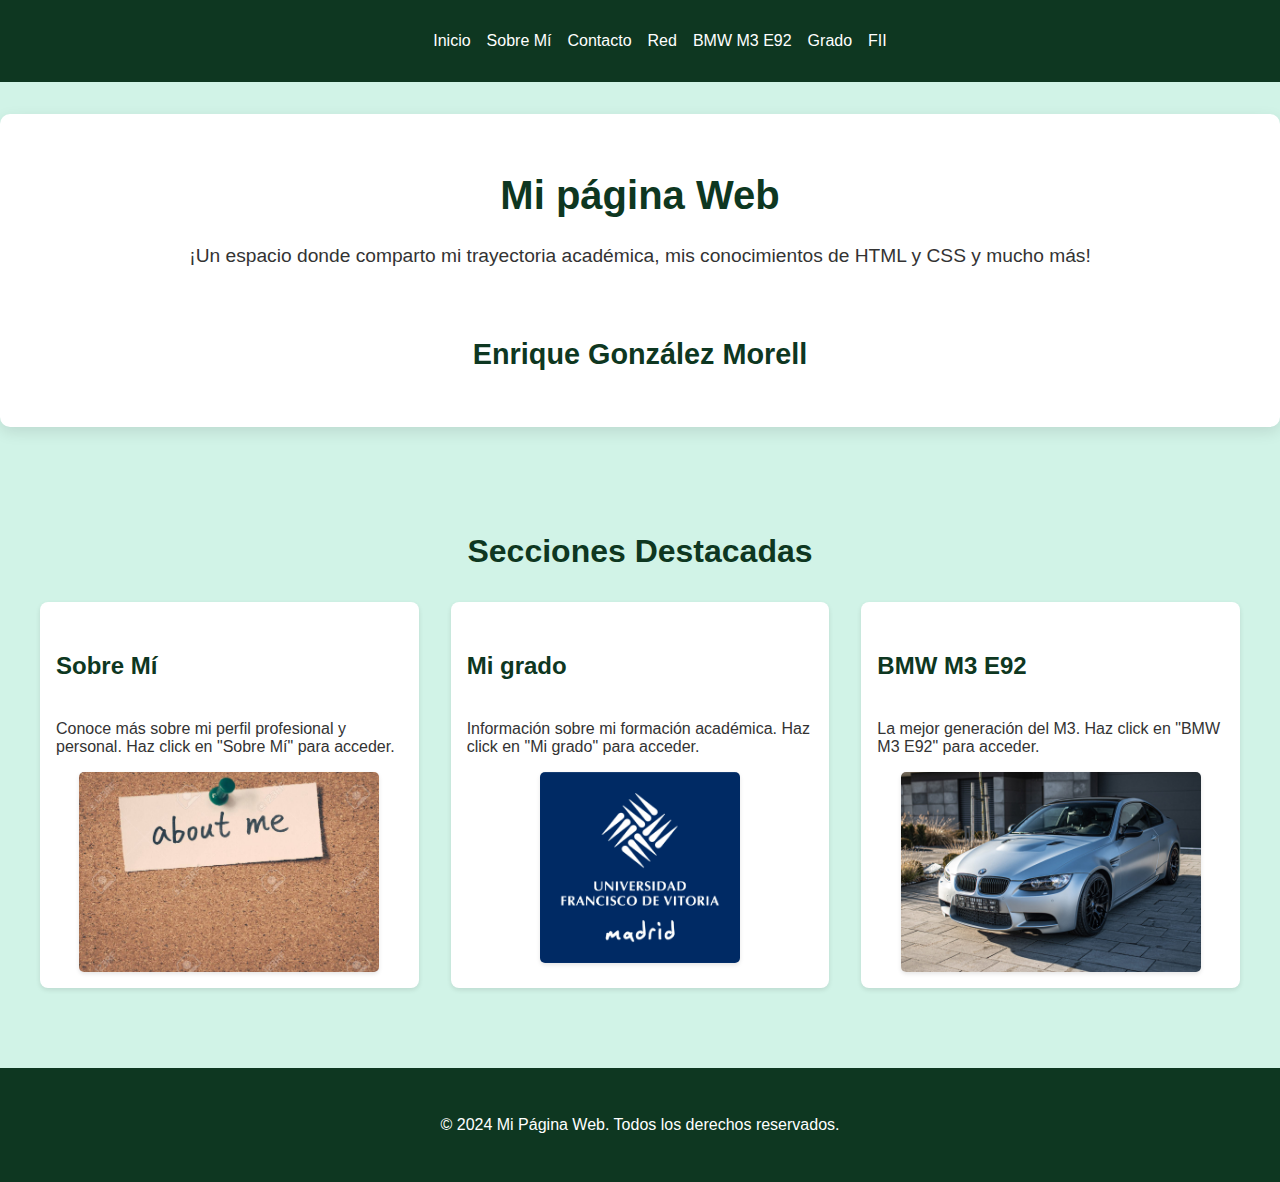
<file: docs/index.html>
<!DOCTYPE html>
<html lang="es">
<head>
    <meta charset="UTF-8">
    <meta name="viewport" content="width=device-width, initial-scale=1.0">
    <title>Mi página web.</title>
    <link rel="stylesheet" href="css/styles.css">
</head>
<body>
    <header>
        <nav class="main-nav">
            <ul>
                <li><a href="index.html">Inicio</a></li>
                <li><a href="public/about.html">Sobre Mí</a></li>
                <li><a href="public/contacts.html">Contacto</a></li>
                <li><a href="public/red.html">Red</a></li>
                <li><a href="public/bmw.html">BMW M3 E92</a></li>
                <li><a href="public/grado.html">Grado</a></li>
                <li><a href="public/fii.html">FII</a></li>
            </ul>
        </nav>
    </header>

    <main class="home-content">
        <section class="hero">
            <h1>Mi página Web</h1>
            
            <p>¡Un espacio donde comparto mi trayectoria académica, mis conocimientos de HTML y CSS y mucho más! </p>
            <br>
            <br>
            <h2>Enrique González Morell</h2>
            

        </section>

        <section class="featured-sections">
            <h2>Secciones Destacadas</h2>
            <div class="grid-container">
                <div class="grid-item">
                    <a href="public/about.html"><h3>Sobre Mí</h3></a>
                    
                    <p>Conoce más sobre mi perfil profesional y personal. Haz click en "Sobre Mí" para acceder.</p>
                    <img src="images/about.jpg" alt="UFV" class="about-imagen">
                </div>
                <div class="grid-item">
                    <a href="public/grado.html"><h3>Mi grado</h3></a>
                    <p>Información sobre mi formación académica. Haz click en "Mi grado" para acceder.</p>
                    <img src="images/ufv.jpg" alt="UFV" class="grado-imagen">
                </div>
                <div class="grid-item">
                    <a href="public/bmw.html"><h3>BMW M3 E92</h3></a>
                    <p>La mejor generación del M3. Haz click en "BMW M3 E92" para acceder.</p>
                    <img src="images/e92.jpg" alt="UFV" class="e92-imagen">
                </div>
            </div>
        </section>
    </main>

    <footer>
        <p>&copy; 2024 Mi Página Web. Todos los derechos reservados.</p>
    </footer>
</body>
</html>
</file>
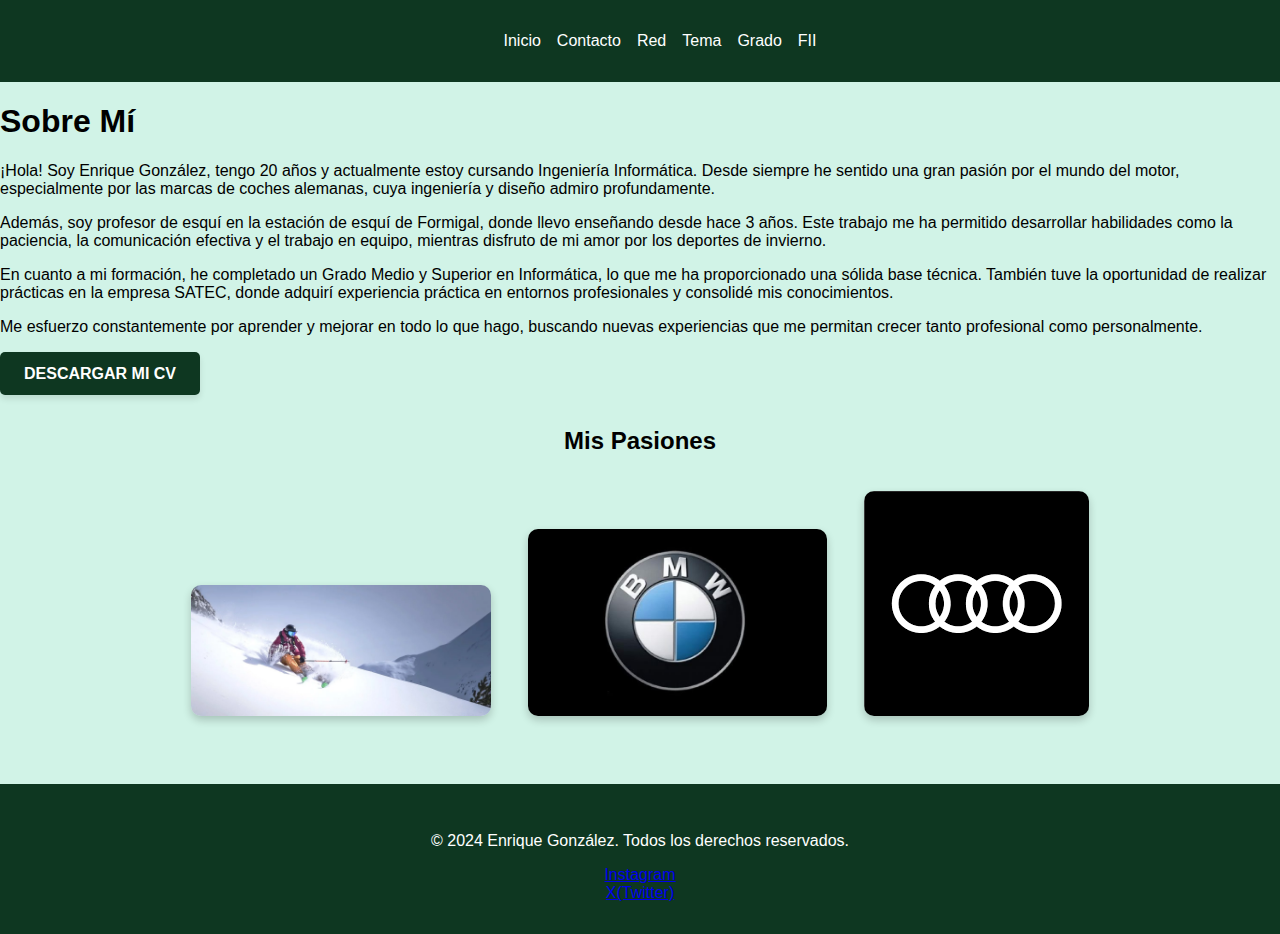
<file: docs/public/about.html>
<!DOCTYPE html>
<html lang="es">
<head>
    <meta charset="UTF-8">
    <meta name="viewport" content="width=device-width, initial-scale=1.0">
    <title>Sobre Mí</title>
    <link rel="stylesheet" href="../css/styles.css">
</head>
<body>
    <nav class="main-nav">
        <ul>
            <li><a href="../index.html">Inicio</a></li>
            <li><a href="contacts.html">Contacto</a></li>
            <li><a href="red.html">Red</a></li>
            <li><a href="bmw.html">Tema</a></li>
            <li><a href="grado.html">Grado</a></li>
            <li><a href="fii.html">FII</a></li>
        </ul>
    </nav>

    <section class="about">
        <h1>Sobre Mí</h1>
        
        <p>¡Hola! Soy Enrique González, tengo 20 años y actualmente estoy cursando Ingeniería Informática. Desde siempre he sentido una gran pasión por el mundo del motor, especialmente por las marcas de coches alemanas, cuya ingeniería y diseño admiro profundamente.</p>
        <p>Además, soy profesor de esquí en la estación de esquí de Formigal, donde llevo enseñando desde hace 3 años. Este trabajo me ha permitido desarrollar habilidades como la paciencia, la comunicación efectiva y el trabajo en equipo, mientras disfruto de mi amor por los deportes de invierno.</p>
        <p>En cuanto a mi formación, he completado un Grado Medio y Superior en Informática, lo que me ha proporcionado una sólida base técnica. También tuve la oportunidad de realizar prácticas en la empresa SATEC, donde adquirí experiencia práctica en entornos profesionales y consolidé mis conocimientos.</p>
        <p>Me esfuerzo constantemente por aprender y mejorar en todo lo que hago, buscando nuevas experiencias que me permitan crecer tanto profesional como personalmente.</p>

        <div class="cv-download">

            <button onclick="window.location.href='../Enrique_Gonzalez_CV.pdf';" class="download-btn">Descargar mi CV</button>
        </div>
    </section>
    <section class="images-section">
        <h2>Mis Pasiones</h2>
        <img src="../images/esqui.jpg" alt="Esquí">
        <img src="../images/bmw.jpg" alt="BMW">
        <img src="../images/audi.jpg" alt="Audi">
    </section>

    <footer>
        <p>&copy; 2024 Enrique González. Todos los derechos reservados.</p>
        <a href="https://www.instagram.com">Instagram</a> <br><a href="https://www.x.com">X(Twitter)</a>
    </footer>
</body>
</html>
</file>
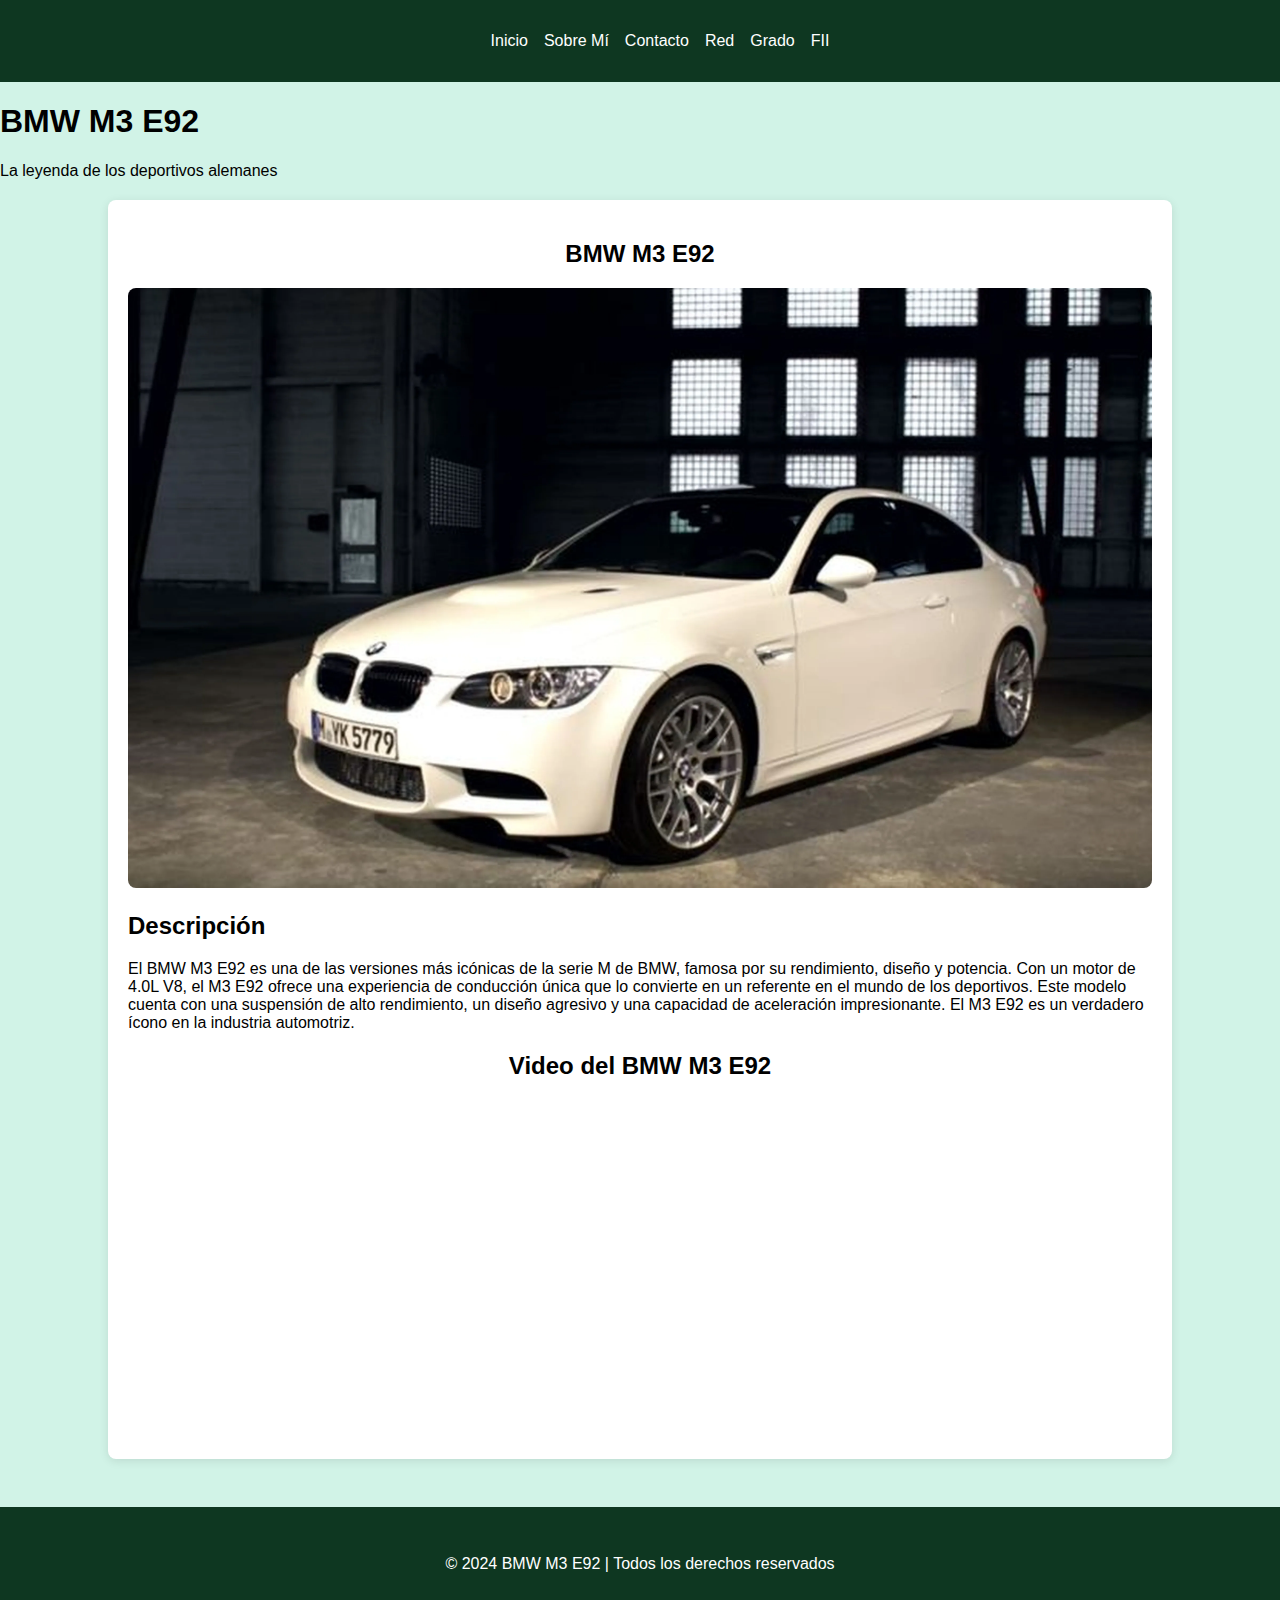
<file: docs/public/bmw.html>
<!DOCTYPE html>
<html lang="es">
<head>
    <meta charset="UTF-8">
    <meta name="viewport" content="width=device-width, initial-scale=1.0">
    <title>BMW M3 E92</title>
    <link rel="stylesheet" href="../css/styles.css">
</head>
<body>
    <nav class="main-nav">
        <ul>
            <li><a href="../index.html">Inicio</a></li>
            <li><a href="about.html">Sobre Mí</a></li>
            <li><a href="contacts.html">Contacto</a></li>
            
            <li><a href="red.html">Red</a></li>
            <li><a href="grado.html">Grado</a></li>
            <li><a href="fii.html">FII</a></li>
            
        </ul>
    </nav>
    <header>
        <h1>BMW M3 E92</h1>
        <p>La leyenda de los deportivos alemanes</p>
    </header>

    <div class="container">
        <section class="image">
            <h2>BMW M3 E92</h2>
            <img src="../images/M3.jpg" alt="BMW M3 E92">
        </section>

        <section class="description">
            <h2>Descripción</h2>
            <p>El BMW M3 E92 es una de las versiones más icónicas de la serie M de BMW, famosa por su rendimiento, diseño y potencia. Con un motor de 4.0L V8, el M3 E92 ofrece una experiencia de conducción única que lo convierte en un referente en el mundo de los deportivos. Este modelo cuenta con una suspensión de alto rendimiento, un diseño agresivo y una capacidad de aceleración impresionante. El M3 E92 es un verdadero ícono en la industria automotriz.</p>
        </section>

        <section class="video">
            <h2>Video del BMW M3 E92</h2>
            <iframe width="560" height="315" src="https://www.youtube.com/embed/_ux6e9EkttY" title="BMW M3 E92 Video" allow="accelerometer; autoplay; clipboard-write; encrypted-media; gyroscope; picture-in-picture" allowfullscreen></iframe>
        </section>
    </div>

    <footer>
        <p>&copy; 2024 BMW M3 E92 | Todos los derechos reservados</p>
    </footer>
</body>
</html>
</file>
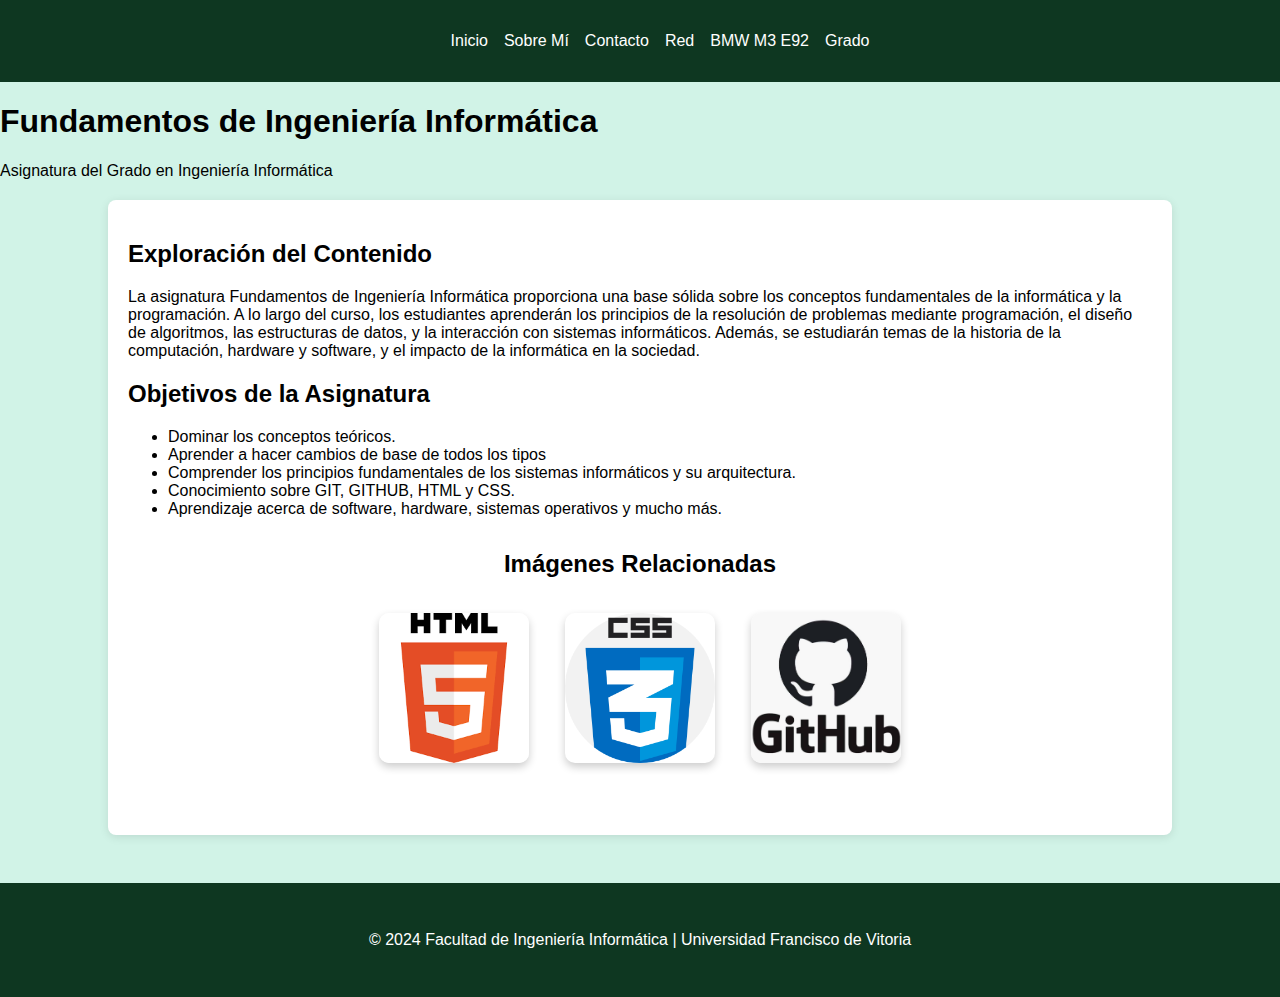
<file: docs/public/FII.html>
<!DOCTYPE html>
<html lang="es">
<head>
    <meta charset="UTF-8">
    <meta name="viewport" content="width=device-width, initial-scale=1.0">
    <title>Fundamentos de Ingeniería Informática</title>
    <link rel="stylesheet" href="../css/styles.css">
</head>
<body>
    <nav class="main-nav">
        <ul>
            <li><a href="../index.html">Inicio</a></li>
            <li><a href="about.html">Sobre Mí</a></li>
            <li><a href="contacts.html">Contacto</a></li>
            
            <li><a href="red.html">Red</a></li>
            <li><a href="bmw.html">BMW M3 E92</a></li>
            <li><a href="grado.html">Grado</a></li>
            
            
        </ul>
    </nav>
    <header>
        <h1>Fundamentos de Ingeniería Informática</h1>
        <p>Asignatura del Grado en Ingeniería Informática</p>
    </header>

    <div class="container">
        <!-- Sección de exploración del contenido -->
        <section class="content-exploration">
            <h2>Exploración del Contenido</h2>
            <p>La asignatura Fundamentos de Ingeniería Informática proporciona una base sólida sobre los conceptos fundamentales de la informática y la programación. A lo largo del curso, los estudiantes aprenderán los principios de la resolución de problemas mediante programación, el diseño de algoritmos, las estructuras de datos, y la interacción con sistemas informáticos. Además, se estudiarán temas de la historia de la computación, hardware y software, y el impacto de la informática en la sociedad.</p>
        </section>

        <!-- Sección de objetivos -->
        <section class="objectives">
            <h2>Objetivos de la Asignatura</h2>
            <ul>
                <li>Dominar los conceptos teóricos.</li>
                <li>Aprender a hacer cambios de base de todos los tipos</li>
                <li>Comprender los principios fundamentales de los sistemas informáticos y su arquitectura.</li>
                <li>Conocimiento sobre GIT, GITHUB, HTML y CSS.</li>
                <li>Aprendizaje acerca de software, hardware, sistemas operativos y mucho más.</li>
            </ul>
        </section>
        <section class="images-section">
            <h2>Imágenes Relacionadas</h2>
            <div class="images-container">
                <img src="../images/html.jpg" alt="Imagen 1" class="small-image">
                <img src="../images/css.jpg" alt="Imagen 2" class="small-image">
                <img src="../images/github.jpg" alt="Imagen 3" class="small-image">
            </div>
        </section>

    </div>

    <footer>
        <p>&copy; 2024 Facultad de Ingeniería Informática | Universidad Francisco de Vitoria</p>
    </footer>
</body>
</html>
</file>
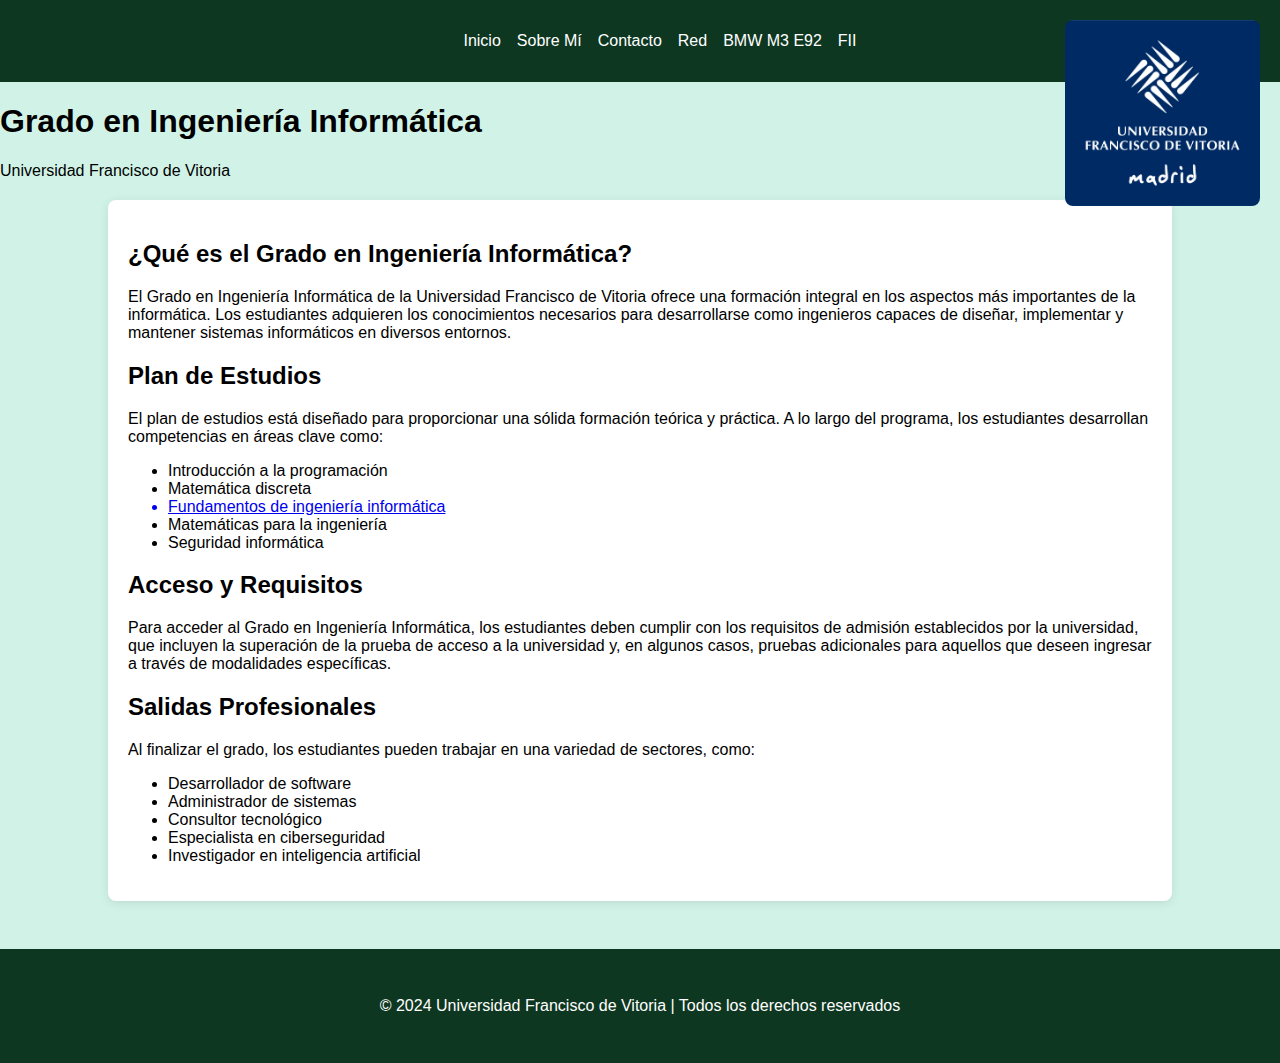
<file: docs/public/grado.html>
<!DOCTYPE html>
<html lang="es">
<head>
    <meta charset="UTF-8">
    <meta name="viewport" content="width=device-width, initial-scale=1.0">
    <title>Grado en Ingeniería Informática - Universidad Francisco de Vitoria</title>
    <link rel="stylesheet" href="../css/styles.css">
</head>
<body>
    <nav class="main-nav">
        <ul>
            <li><a href="../index.html">Inicio</a></li>
            <li><a href="about.html">Sobre Mí</a></li>
            <li><a href="contacts.html">Contacto</a></li>
            
            <li><a href="red.html">Red</a></li>
            <li><a href="bmw.html">BMW M3 E92</a></li>
            <li><a href="fii.html">FII</a></li>
            
        </ul>
    </nav>
    <header>
        <h1>Grado en Ingeniería Informática</h1>
        <p>Universidad Francisco de Vitoria</p>
    </header>

    <div class="container">
        <section class="overview">
            <h2>¿Qué es el Grado en Ingeniería Informática?</h2>
            <p>El Grado en Ingeniería Informática de la Universidad Francisco de Vitoria ofrece una formación integral en los aspectos más importantes de la informática. Los estudiantes adquieren los conocimientos necesarios para desarrollarse como ingenieros capaces de diseñar, implementar y mantener sistemas informáticos en diversos entornos.</p>
        </section>

        <section class="curriculum">
            <h2>Plan de Estudios</h2>
            <p>El plan de estudios está diseñado para proporcionar una sólida formación teórica y práctica. A lo largo del programa, los estudiantes desarrollan competencias en áreas clave como:</p>
            <ul>
                <li>Introducción a la programación</li>
                <li>Matemática discreta</li>
                <a href="FII.html"><li>Fundamentos de ingeniería informática</li></a>
                <li>Matemáticas para la ingeniería</li>
                <li>Seguridad informática</li>
            </ul>
        </section>

        <section class="admissions">
            <h2>Acceso y Requisitos</h2>
            <p>Para acceder al Grado en Ingeniería Informática, los estudiantes deben cumplir con los requisitos de admisión establecidos por la universidad, que incluyen la superación de la prueba de acceso a la universidad y, en algunos casos, pruebas adicionales para aquellos que deseen ingresar a través de modalidades específicas.</p>
        </section>

        <section class="career">
            <h2>Salidas Profesionales</h2>
            <p>Al finalizar el grado, los estudiantes pueden trabajar en una variedad de sectores, como:</p>
            <ul>
                <li>Desarrollador de software</li>
                <li>Administrador de sistemas</li>
                <li>Consultor tecnológico</li>
                <li>Especialista en ciberseguridad</li>
                <li>Investigador en inteligencia artificial</li>
            </ul>
        </section>
    </div>
    <img src="../images/ufv.jpg" alt="Logo Universidad Francisco de Vitoria" class="corner-image">
    <footer>
        <p>&copy; 2024 Universidad Francisco de Vitoria | Todos los derechos reservados</p>
    </footer>
</body>
</html>
</file>
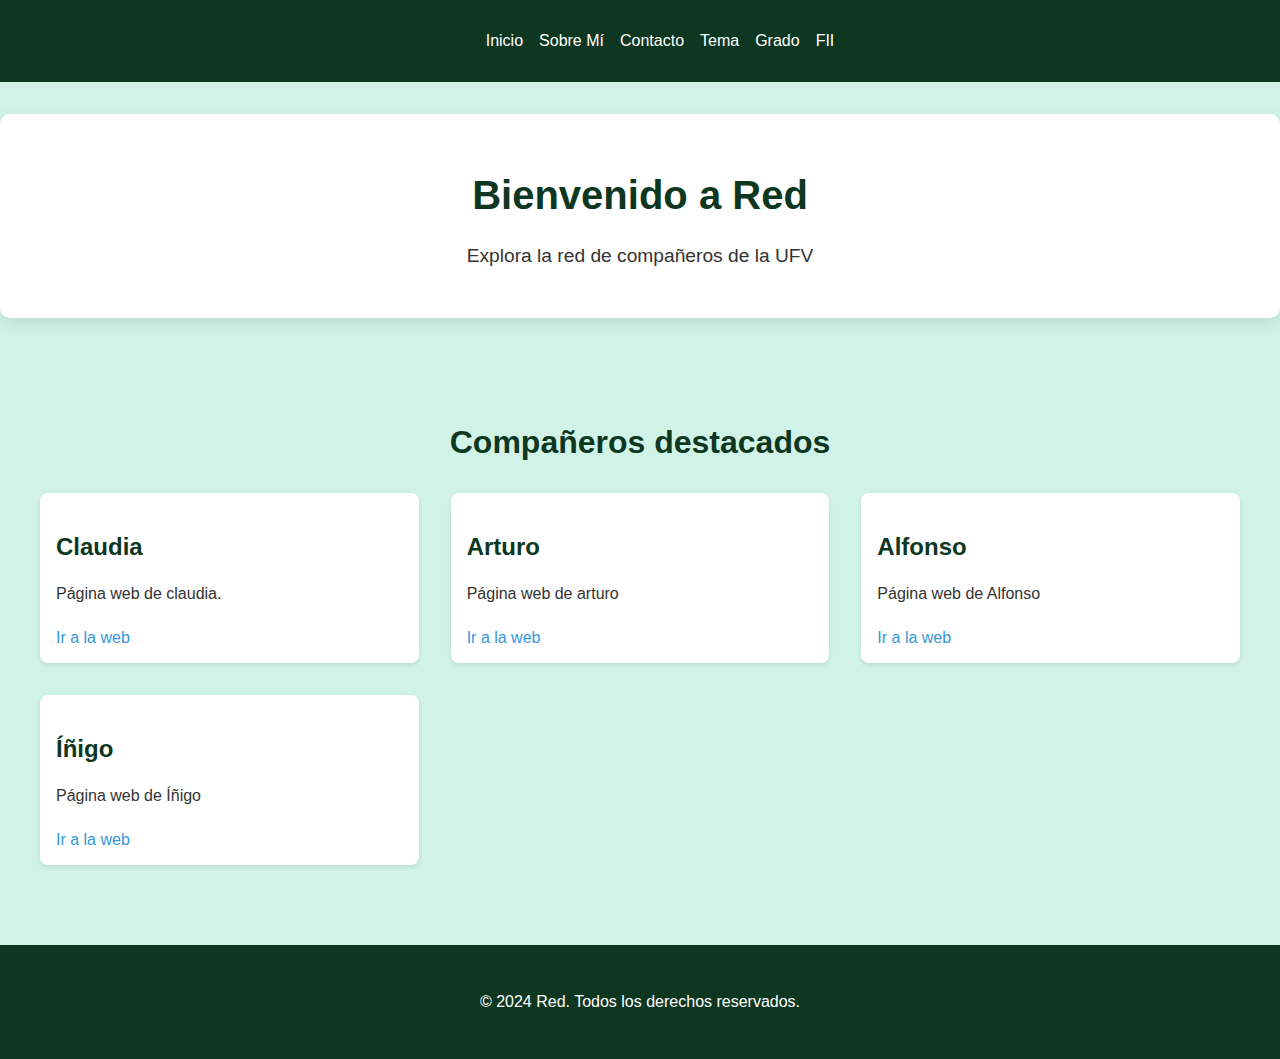
<file: docs/public/red.html>
<!DOCTYPE html>
<html lang="es">
<head>
    <meta charset="UTF-8">
    <meta name="viewport" content="width=device-width, initial-scale=1.0">
    <title>Red</title>
    <style>
        body {
            background-color: #d1f3e7;
            font-family: Arial, sans-serif;
            margin: 0;
            padding: 0;
        }

        /* Navegación */
        .main-nav {
            background-color: #0e3721;
            padding: 1rem;
        }

        .main-nav ul {
            list-style: none;
            display: flex;
            justify-content: center;
            gap: 1rem;
        }

        .main-nav a {
            color: white;
            text-decoration: none;
        }

        .main-nav a:hover {
            text-decoration: underline;
        }

        
        .hero {
            text-align: center;
            padding: 2rem;
            background-color: #ffffff;
            margin-top: 2rem;
            border-radius: 10px;
            box-shadow: 0 5px 15px rgba(0, 0, 0, 0.1);
        }

        .hero h1 {
            font-size: 2.5rem;
            color: #0e3721;
        }

        .hero p {
            font-size: 1.2rem;
            color: #333;
        }

        .hero h2 {
            font-size: 1.8rem;
            color: #0e3721;
            margin-top: 1rem;
        }

        /* Secciones Destacadas */
        .featured-sections {
            margin: 3rem auto;
            max-width: 1200px;
            padding: 2rem;
        }

        .featured-sections h2 {
            font-size: 2rem;
            text-align: center;
            margin-bottom: 2rem;
            color: #0e3721;
        }

        .grid-container {
            display: grid;
            grid-template-columns: repeat(auto-fit, minmax(300px, 1fr));
            gap: 2rem;
        }

        .grid-item {
            background-color: #fff;
            padding: 1rem;
            border-radius: 8px;
            box-shadow: 0 2px 5px rgba(0, 0, 0, 0.1);
            transition: transform 0.3s ease;
        }

        .grid-item:hover {
            transform: translateY(-10px);
            box-shadow: 0 4px 15px rgba(0, 0, 0, 0.2);
        }

        .grid-item h3 {
            font-size: 1.5rem;
            color: #0e3721;
        }

        .grid-item p {
            font-size: 1rem;
            color: #333;
        }

        .grid-item a {
            display: inline-block;
            margin-top: 10px;
            font-size: 1rem;
            color: #3498db;
            text-decoration: none;
        }

        .grid-item a:hover {
            text-decoration: underline;
        }

        /* Footer */
        footer {
            text-align: center;
            padding: 2rem;
            background-color: #0e3721;
            color: white;
            margin-top: 3rem;
        }

        footer p {
            font-size: 1rem;
        }
    </style>
</head>
<body>
    <nav class="main-nav">
        <ul>
            <li><a href="../index.html">Inicio</a></li>
            <li><a href="about.html">Sobre Mí</a></li>
            <li><a href="contacts.html">Contacto</a></li>
            
            <li><a href="bmw.html">Tema</a></li>
            <li><a href="grado.html">Grado</a></li>
            <li><a href="fii.html">FII</a></li>
            
        </ul>
    </nav>

    <section class="hero">
        <h1>Bienvenido a Red</h1>
        <p>Explora la red de compañeros de la UFV</p>
    </section>

    <section class="featured-sections">
        <h2>Compañeros destacados</h2>
        <div class="grid-container">
            <div class="grid-item">
                <h3>Claudia</h3>
                <p>Página web de claudia.</p>
                <a href="https://claupgt.github.io/pagina_web/">Ir a la web</a>
            </div>
            <div class="grid-item">
                <h3>Arturo</h3>
                <p>Página web de arturo</p>
                <a href="https://arturofgg.github.io/PAGINA_FDII/">Ir a la web</a>
            </div>
            <div class="grid-item">
                <h3>Alfonso</h3>
                <p>Página web de Alfonso</p>
                <a href="https://alfoncar.github.io/Pagina_Web/">Ir a la web</a>
            </div>
            <div class="grid-item">
                <h3>Íñigo</h3>
                <p>Página web de Íñigo</p>
                <a href="https://ig-ufv.github.io/docs/index">Ir a la web</a>
            </div>
        </div>
    </section>

    <footer>
        <p>&copy; 2024 Red. Todos los derechos reservados.</p>
    </footer>
</body>
</html>
</file>
<file: docs/css/styles.css>
body {
    background-color: #d1f3e7;
    font-family: Arial, sans-serif;
    margin: 0;
    padding: 0;
}

/* Navegación */
.main-nav {
    background-color: #0e3721;
    padding: 1rem;
}

.main-nav ul {
    list-style: none;
    display: flex;
    justify-content: center;
    gap: 1rem;
}

.main-nav a {
    color: white;
    text-decoration: none;
}

.main-nav a:hover {
    text-decoration: underline;
}

/* Hero Section */
.hero {
    text-align: center;
    padding: 2rem;
    background-color: #ffffff;
    margin-top: 2rem;
    border-radius: 10px;
    box-shadow: 0 5px 15px rgba(0, 0, 0, 0.1);
}

.hero h1 {
    font-size: 2.5rem;
    color: #0e3721;
}

.hero p {
    font-size: 1.2rem;
    color: #333;
}

.hero h2 {
    font-size: 1.8rem;
    color: #0e3721;
    margin-top: 1rem;
}

/* Secciones Destacadas */
.featured-sections {
    margin: 3rem auto;
    max-width: 1200px;
    padding: 2rem;
}

.featured-sections h2 {
    font-size: 2rem;
    text-align: center;
    margin-bottom: 2rem;
    color: #0e3721;
}

.grid-container {
    display: grid;
    grid-template-columns: repeat(auto-fit, minmax(300px, 1fr));
    gap: 2rem;
}

.grid-item {
    background-color: #fff;
    padding: 1rem;
    border-radius: 8px;
    box-shadow: 0 2px 5px rgba(0, 0, 0, 0.1);
    transition: transform 0.3s ease;
}

.grid-item:hover {
    transform: translateY(-10px);
    box-shadow: 0 4px 15px rgba(0, 0, 0, 0.2);
}

.grid-item h3 {
    font-size: 1.5rem;
    color: #0e3721;
}

.grid-item p {
    font-size: 1rem;
    color: #333;
}

.grid-item a {
    display: inline-block;
    margin-top: 10px;
    font-size: 1rem;
    color: #3498db;
    text-decoration: none;
}

.grid-item a:hover {
    text-decoration: underline;
}

/* Footer */
footer {
    text-align: center;
    padding: 2rem;
    background-color: #0e3721;
    color: white;
    margin-top: 3rem;
}

footer p {
    font-size: 1rem;
}



body {
    background-color: #d1f3e7;
  }
  
  #title-Tag-Line {
    font-size: 20px;
  }
  /* .card-item__bg{
    width: 150px;
    margin-left: auto;
    margin-right: auto;
    left: 0;
    right: 0;
    display: block;
    position: relative;
    margin: 30px auto;
    transform: translate(0px, 50px);
    z-index: 5;
  } */
  
  /* form animation starts */
  .form {
    background: #fff;
    box-shadow: 0 30px 60px 0 rgba(90, 116, 148, 0.4);
    border-radius: 5px;
    max-width: 480px;
    margin-left: auto;
    margin-right: auto;
    padding-top: 5px;
    padding-bottom: 5px;
    left: 0;
    right: 0;
    position: absolute;
    border-top: 5px solid #0e3721;
  /*   z-index: 1; */
    animation: bounce 1.5s infinite;
  }
  ::-webkit-input-placeholder {
    font-size: 1.3em;
  }
  
  .title{
    display: block;
    font-family: sans-serif;
    margin: 10px auto 5px;
    width: 300px;
  }
  .termsConditions{
    margin: 0 auto 5px 80px;
  }
  
  .pageTitle{
    font-size: 2em;
    font-weight: bold;
  }
  .secondaryTitle{
    color: grey;
  }
  
  .name {
    background-color: #ebebeb;
    color: white;
  }
  .name:hover {
    border-bottom: 5px solid #0e3721;
    height: 30px;
    width: 380px;
    transition: ease 0.5s;
  }
  
  .email {
    background-color: #ebebeb;
    height: 2em;
  }
  
  .email:hover {
    border-bottom: 5px solid #0e3721;
    height: 30px;
    width: 380px;
    transition: ease 0.5s;
  }
  
  .message {
    background-color: #ebebeb;
    overflow: hidden;
    height: 10rem;
  }
  
  .message:hover {
    border-bottom: 5px solid #0e3721;
    height: 12em;
    width: 380px;
    transition: ease 0.5s;
  }
  
  .formEntry {
    display: block;
    margin: 30px auto;
    min-width: 300px;
    padding: 10px;
    border-radius: 2px;
    border: none;
    transition: all 0.5s ease 0s;
  }
  
  .submit {
    width: 200px;
    color: white;
    background-color: #0e3721;
    font-size: 20px;
  }
  
  .submit:hover {
    box-shadow: 15px 15px 15px 5px rgba(78, 72, 77, 0.219);
    transform: translateY(-3px);
    width: 300px;
    border-top: 5px solid #0e3750;
    border-radius: 0%;
  }
  
  @keyframes bounce {
    0% {
      tranform: translate(0, 4px);
    }
    50% {
      transform: translate(0, 8px);
    }
  } 
  
  



  .download-btn {
    display: inline-block;
    padding: 0.8rem 1.5rem;
    background-color: #0e3721;
    color: white;
    font-size: 1rem;
    font-weight: bold;
    text-transform: uppercase;
    text-decoration: none;
    border: none;
    border-radius: 5px;
    cursor: pointer;
    box-shadow: 0 4px 6px rgba(0, 0, 0, 0.1);
    transition: background-color 0.3s ease, transform 0.2s ease;
}

.download-btn:hover {
    background-color: #065e3b;
    transform: translateY(-3px);
    box-shadow: 0 6px 10px rgba(0, 0, 0, 0.15);
}

.download-btn:active {
    background-color: #044c2e;
    transform: translateY(1px);
    box-shadow: 0 2px 4px rgba(0, 0, 0, 0.1);
}


.images-section {
    margin: 2rem auto;
    text-align: center;
}

.images-section img {
    max-width: 300px;
    margin: 1rem;
    border-radius: 10px;
    box-shadow: 0 4px 8px rgba(0, 0, 0, 0.2);
    transition: transform 0.3s ease;
}

.images-section img:hover {
    transform: scale(1.05);
}



.grado-imagen {


    border-radius: 5px; /* para bordes redondeados */
    box-shadow: 0 2px 4px rgba(0,0,0,0.1); /* para añadir una sombra suave */
    text-align: center;
    max-width: 200px;
    height: auto;
    display: block;
    margin: 0 auto;

}
.about-imagen {


    border-radius: 5px; /* para bordes redondeados */
    box-shadow: 0 2px 4px rgba(0,0,0,0.1); /* para añadir una sombra suave */
    text-align: center;
    max-width: 300px;
    height: auto;
    display: block;
    margin: 0 auto;

}

.e92-imagen {


    border-radius: 5px; /* para bordes redondeados */
    box-shadow: 0 2px 4px rgba(0,0,0,0.1); /* para añadir una sombra suave */
    text-align: center;
    max-width: 300px;
    height: auto;
    display: block;
    margin: 0 auto;

}

.image, .video {
    text-align: center;
    margin: 20px 0;
}
.container {
    width: 80%;
    margin: 20px auto;
    background-color: #fff;
    padding: 20px;
    border-radius: 8px;
    box-shadow: 0 2px 10px rgba(0, 0, 0, 0.1);
}

img {
    max-width: 100%;
    height: auto;
    border-radius: 8px;
}

iframe {
    border: none;
    border-radius: 8px;
}

.corner-image {
    position: fixed;
    top: 20px;
    right: 20px;
    width: 195px; /* Ajusta el tamaño de la imagen */
    height: auto;
    border-radius: 8px;
}
.small-image {
    width: 150px;
    height: 150px;
    object-fit: cover;
    border-radius: 8px;
}
</file>
